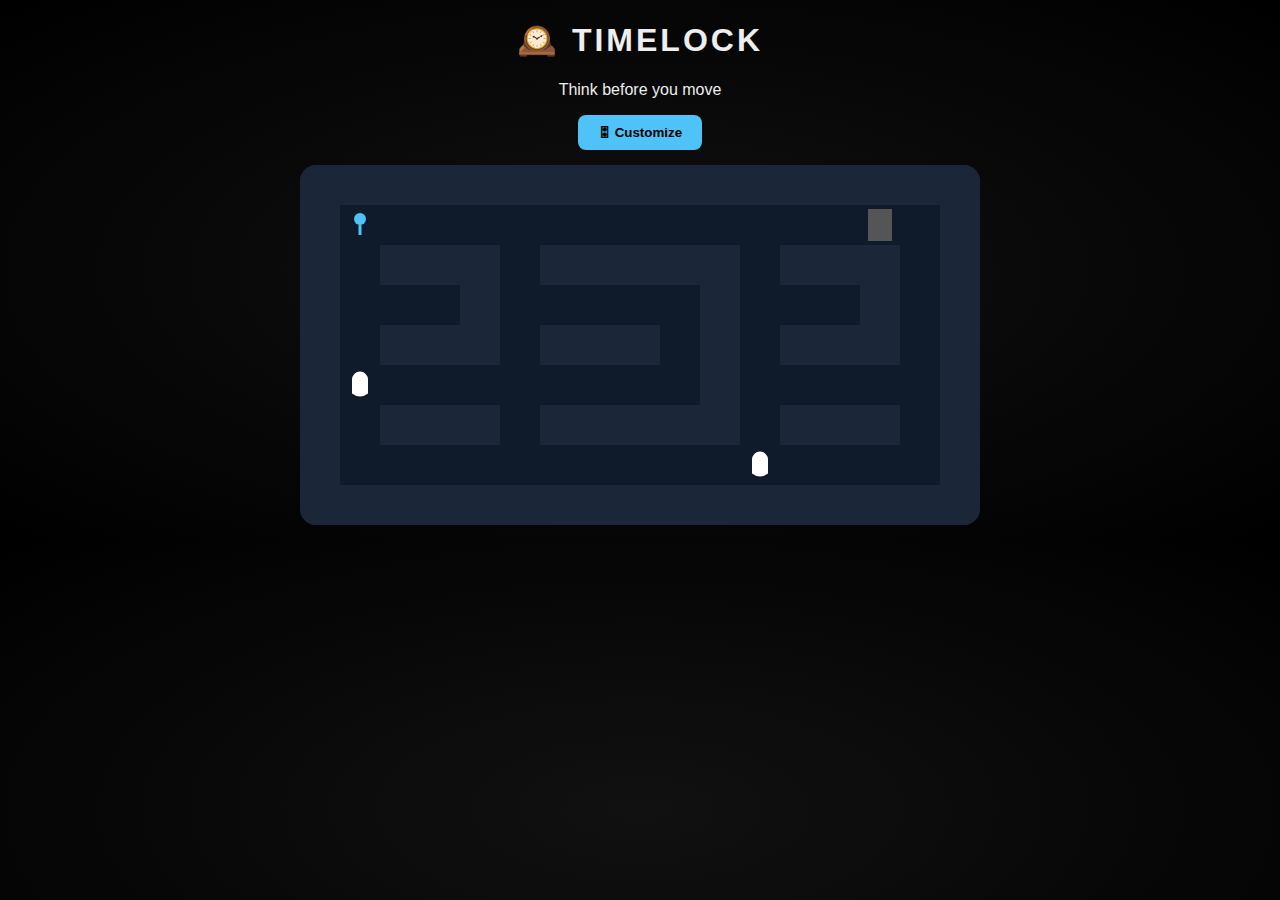
<file: index.html>
<!DOCTYPE html>
<html>
<head>
  <title>TIMELOCK</title>
  <link rel="stylesheet" href="style.css">
</head>
<body>

<h1>🕰️ TIMELOCK</h1>
<p class="hint">Think before you move</p>

<button onclick="location.href='customize.html'">🎛 Customize</button>

<canvas id="gameCanvas"></canvas>

<script src="game.js"></script>
</body>
</html>
</file>
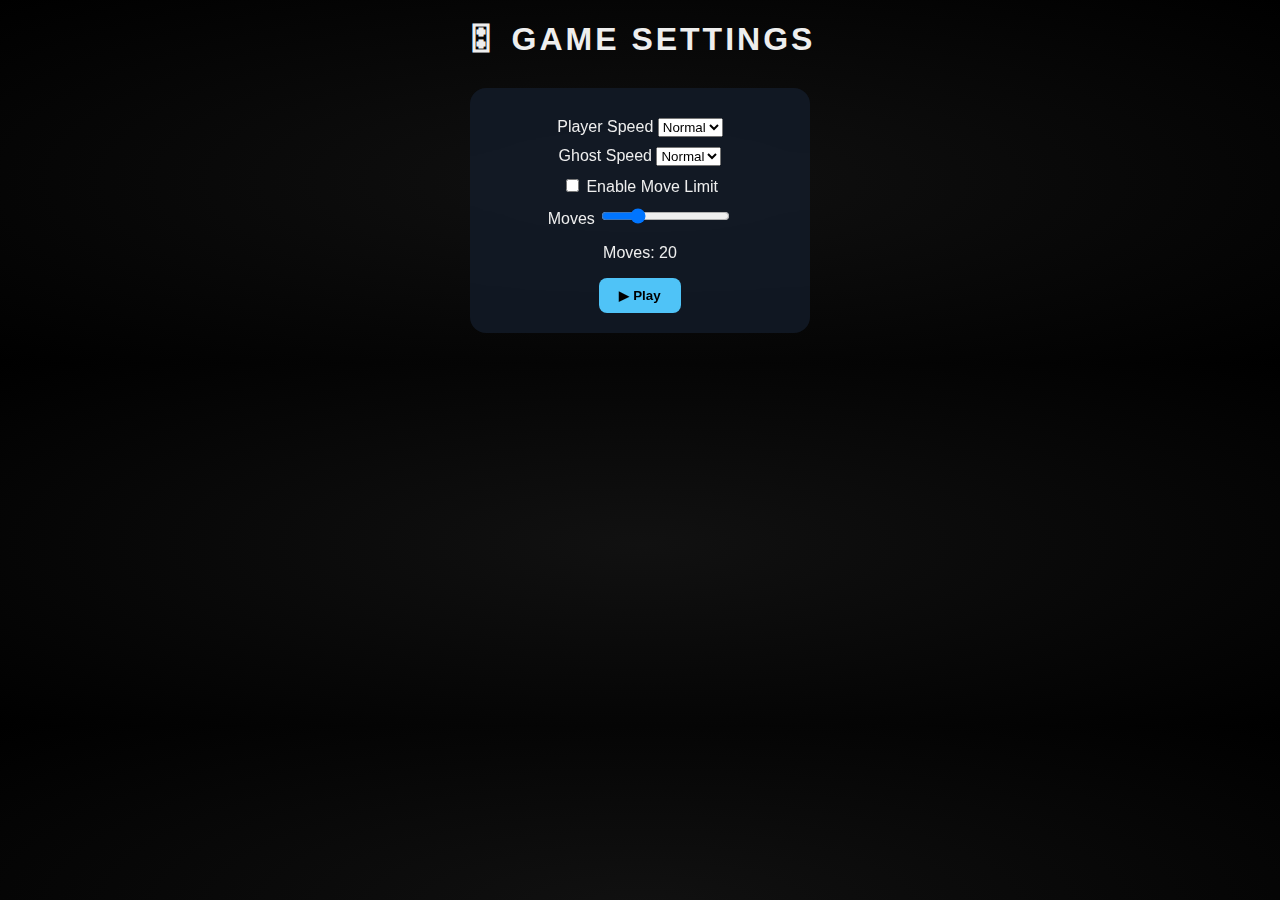
<file: customize.html>
<!DOCTYPE html>
<html>
<head>
  <title>Customize</title>
  <link rel="stylesheet" href="style.css">
</head>
<body>

<h1>🎛 GAME SETTINGS</h1>

<div class="panel glass">
<label>Player Speed
<select id="playerSpeed">
  <option value="1">Slow</option>
  <option value="2" selected>Normal</option>
  <option value="3">Fast</option>
</select></label>

<label>Ghost Speed
<select id="ghostSpeed">
  <option value="1">Slow</option>
  <option value="2" selected>Normal</option>
  <option value="3">Fast</option>
</select></label>

<label><input type="checkbox" id="useMoves"> Enable Move Limit</label>
<label>Moves
<input type="range" id="moves" min="10" max="50" value="25"
oninput="mv.innerText=this.value"></label>
<p>Moves: <span id="mv">25</span></p>

<button onclick="save()">▶ Play</button>
</div>

<script src="customize.js"></script>
</body>
</html>
</file>
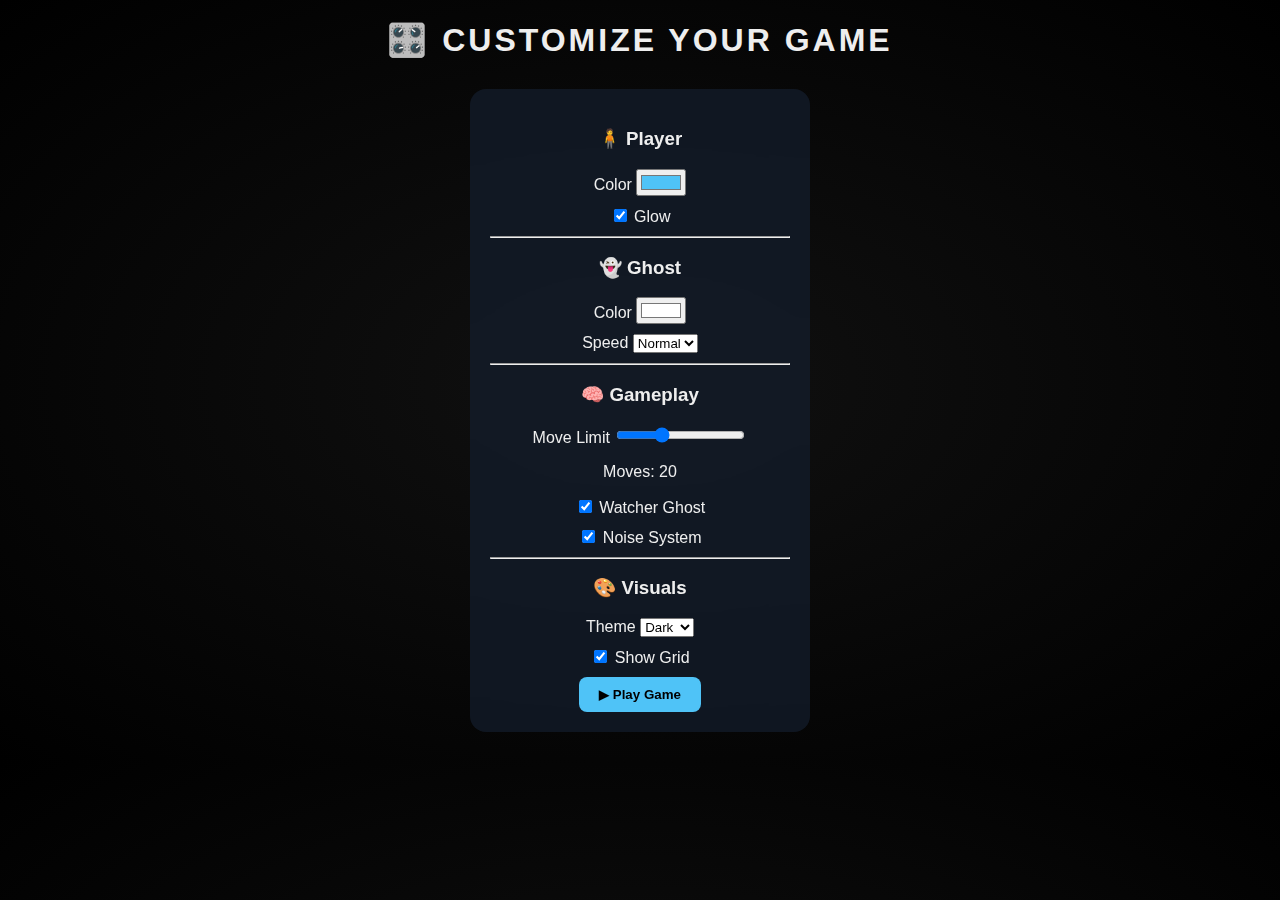
<file: settings.html>
<!DOCTYPE html>
<html>
<head>
  <title>TIMELOCK – Customize</title>
  <link rel="stylesheet" href="style.css">
</head>
<body>

<h1>🎛️ CUSTOMIZE YOUR GAME</h1>

<div class="panel glass">

<h3>🧍 Player</h3>
<label>Color <input type="color" id="playerColor" value="#4fc3f7"></label>
<label><input type="checkbox" id="playerGlow" checked> Glow</label>

<hr>

<h3>👻 Ghost</h3>
<label>Color <input type="color" id="ghostColor" value="#ffffff"></label>
<label>
Speed
<select id="ghostSpeed">
  <option value="1">Slow</option>
  <option value="2" selected>Normal</option>
  <option value="3">Fast</option>
</select>
</label>

<hr>

<h3>🧠 Gameplay</h3>
<label>Move Limit
<input type="range" id="moveCount" min="5" max="50" value="20"
oninput="moveVal.innerText=this.value">
</label>
<p>Moves: <span id="moveVal">20</span></p>

<label><input type="checkbox" id="watcher" checked> Watcher Ghost</label>
<label><input type="checkbox" id="noise" checked> Noise System</label>

<hr>

<h3>🎨 Visuals</h3>
<label>
Theme
<select id="theme">
  <option value="dark">Dark</option>
  <option value="neon">Neon</option>
</select>
</label>
<label><input type="checkbox" id="grid" checked> Show Grid</label>

<button onclick="save()">▶ Play Game</button>
</div>

<script src="settings.js"></script>
</body>
</html>
</file>
<file: style.css>
body{
  margin:0;
  background:radial-gradient(#111,#000);
  color:#eee;
  font-family:Arial;
  text-align:center;
}
h1{letter-spacing:3px}
button{
  padding:10px 20px;
  background:#4fc3f7;
  border:none;
  border-radius:8px;
  font-weight:bold;
}
canvas{
  margin:15px auto;
  display:block;
  background:#0f1b2b;
  border-radius:16px;
}
.panel{
  width:300px;
  margin:30px auto;
  padding:20px;
  border-radius:16px;
}
.glass{
  background:rgba(20,30,45,.7);
  backdrop-filter:blur(15px);
}
label{display:block;margin:10px 0}
</file>
